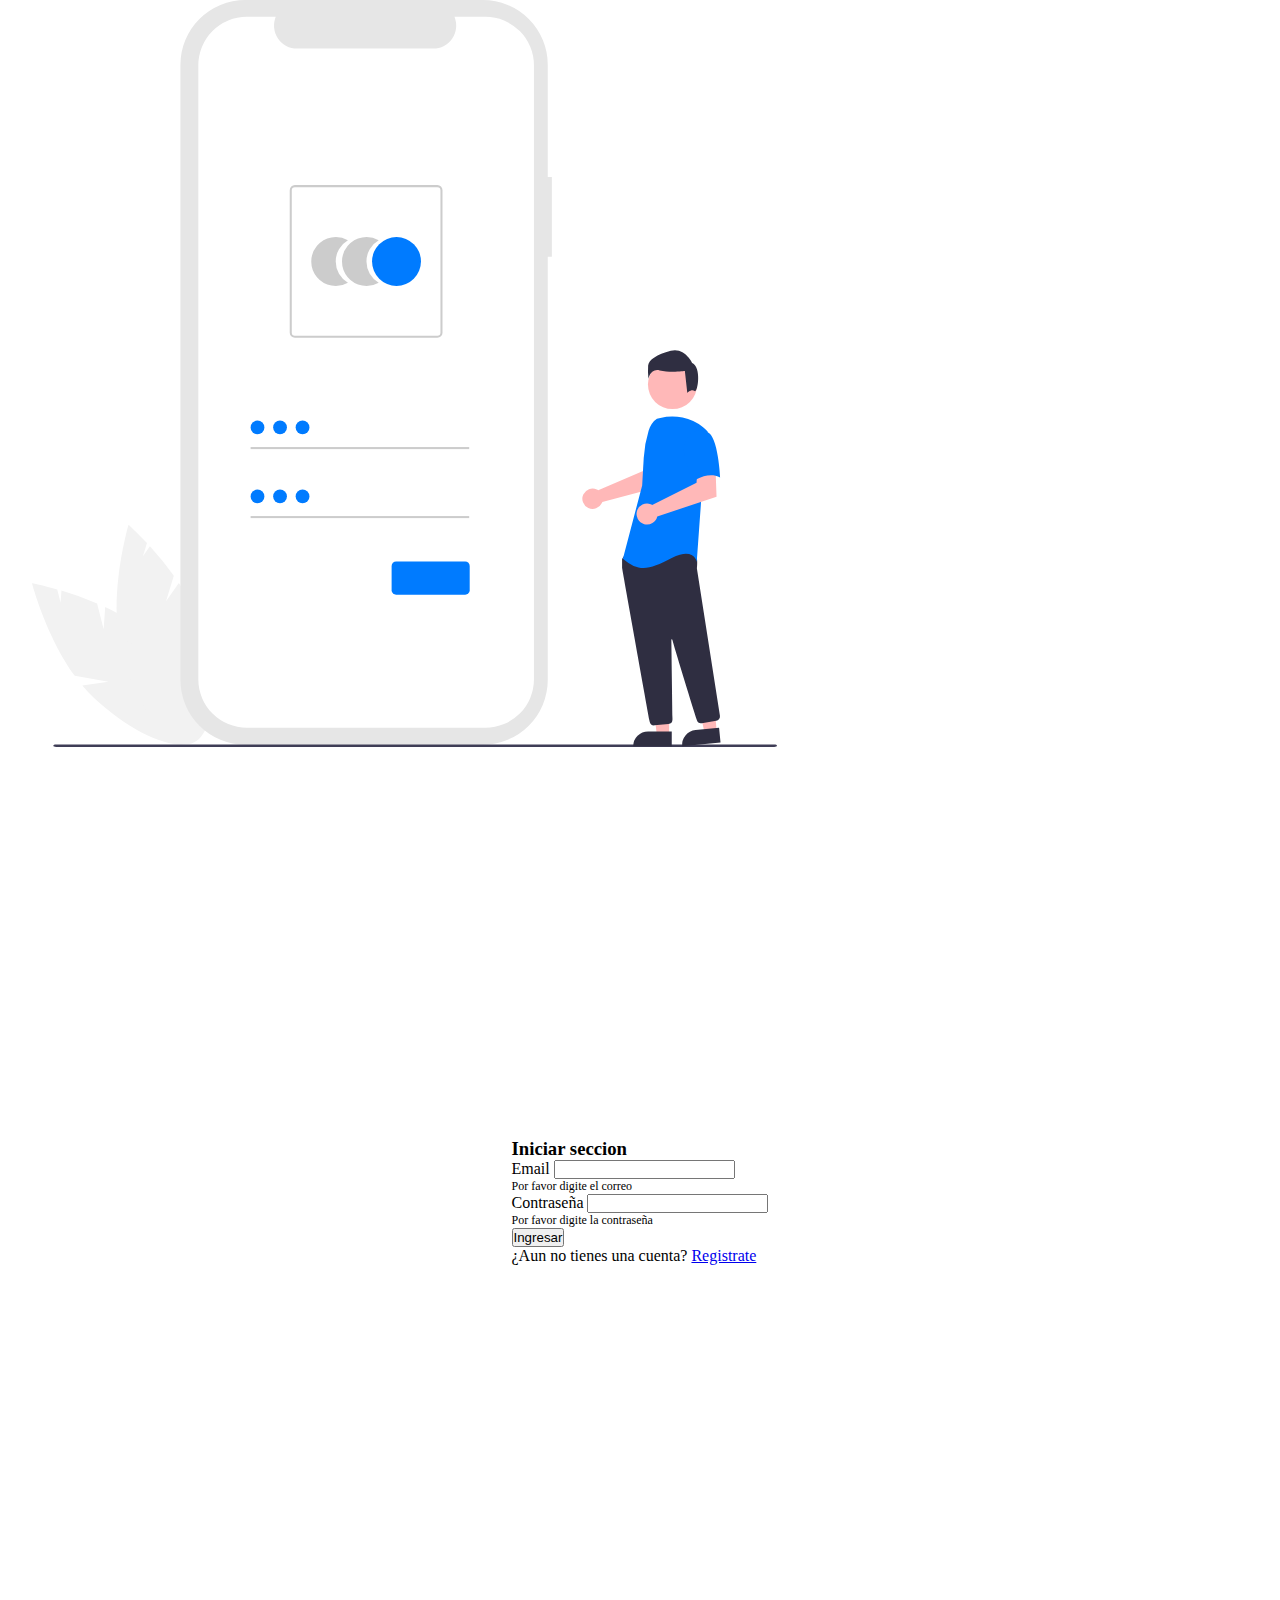
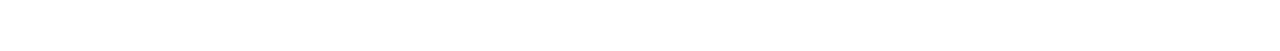
<file: login.html>
<!DOCTYPE html>
<html lang="es">

<head>
    <meta charset="UTF-8" />
    <meta http-equiv="X-UA-Compatible" content="IE=edge" />
    <meta name="viewport" content="width=device-width, initial-scale=1.0" />
    <link href="https://cdn.jsdelivr.net/npm/bootstrap@5.0.2/dist/css/bootstrap.min.css" rel="stylesheet" integrity="sha384-EVSTQN3/azprG1Anm3QDgpJLIm9Nao0Yz1ztcQTwFspd3yD65VohhpuuCOmLASjC" crossorigin="anonymous">
    <link rel="stylesheet" href="src/css/style.css">
    <link rel="icon" href="src/img/kickstarter-brands.svg" type="image">
    <title>Acceso al Sistema</title>
</head>

<body class="body">
    <main>
        <section class="container_box1">
            <div class="row container-fluid">
                <div class="col-lg-7 col-md-7 d-none d-md-block img_box">
                    <img src="src/img/login.svg" alt="imagen login" class="img-fluid">
                </div>

                <div class="col-lg-5 col-md-5 col-12 form_box">
                    <form id="idForm" onsubmit="loginEvento(event)" class="needs-validation form col-md-12 col-10">
                        <h3 class="text-center mb-4">Iniciar seccion</h3>
                        
                        <div class="mb-3 mt-3">
                            <label for="uname" class="form-label">Email</label>
                            <input type="email" class="form-control" id="email" name="email" required />
                            <!-- <div class="valid-feedback">Correo válido</div> -->
                            <div id="msg_email" class="invalid-feedback">Por favor digite el correo</div>
                        </div>

                        <div class="mb-3">
                            <label for="pwd" class="form-label">Contraseña</label>
                            <input type="password" class="form-control" id="password" name="password" required />
                            <!-- <div class="valid-feedback">Contraseña válida</div> -->
                            <div id="msg_contraseña" class="invalid-feedback">Por favor digite la contraseña</div>
                        </div>
                        <div class="d-grid">
                            <button type="submit" class="btn btn-primary mb-3 btn-block">Ingresar</button>
                        </div>
                        <div class="form-group text-center">
                            <span> ¿Aun no tienes una cuenta?
                                <a href="registro.html" class="text-decoration-none">Registrate</a>
                            </span>
                        </div>
                    </form>
                </div>

                <div class="row mt-5 tabla_box">
                    <div class="tabla">
                        <table class="table table-responsive">
                            <thead>
                                <tr>
                                    <th>ID</th>
                                    <th>EMAIL</th>
                                    <th>CONTRASEÑA</th>
                                    <th>NOMBRE</th>
                                </tr>
                            </thead>
    
                            <tbody id="resultado">
    
                            </tbody>
                        </table>
                    </div>
                </div>
            </div>

        </section>
    </main>
    <script src="https://cdn.jsdelivr.net/npm/bootstrap@5.0.2/dist/js/bootstrap.bundle.min.js" integrity="sha384-MrcW6ZMFYlzcLA8Nl+NtUVF0sA7MsXsP1UyJoMp4YLEuNSfAP+JcXn/tWtIaxVXM" crossorigin="anonymous"></script>
    <script src="https://ajax.googleapis.com/ajax/libs/jquery/3.6.0/jquery.min.js"></script>
    <script src="src/js/login.js"></script>
</body>

</html>
</file>
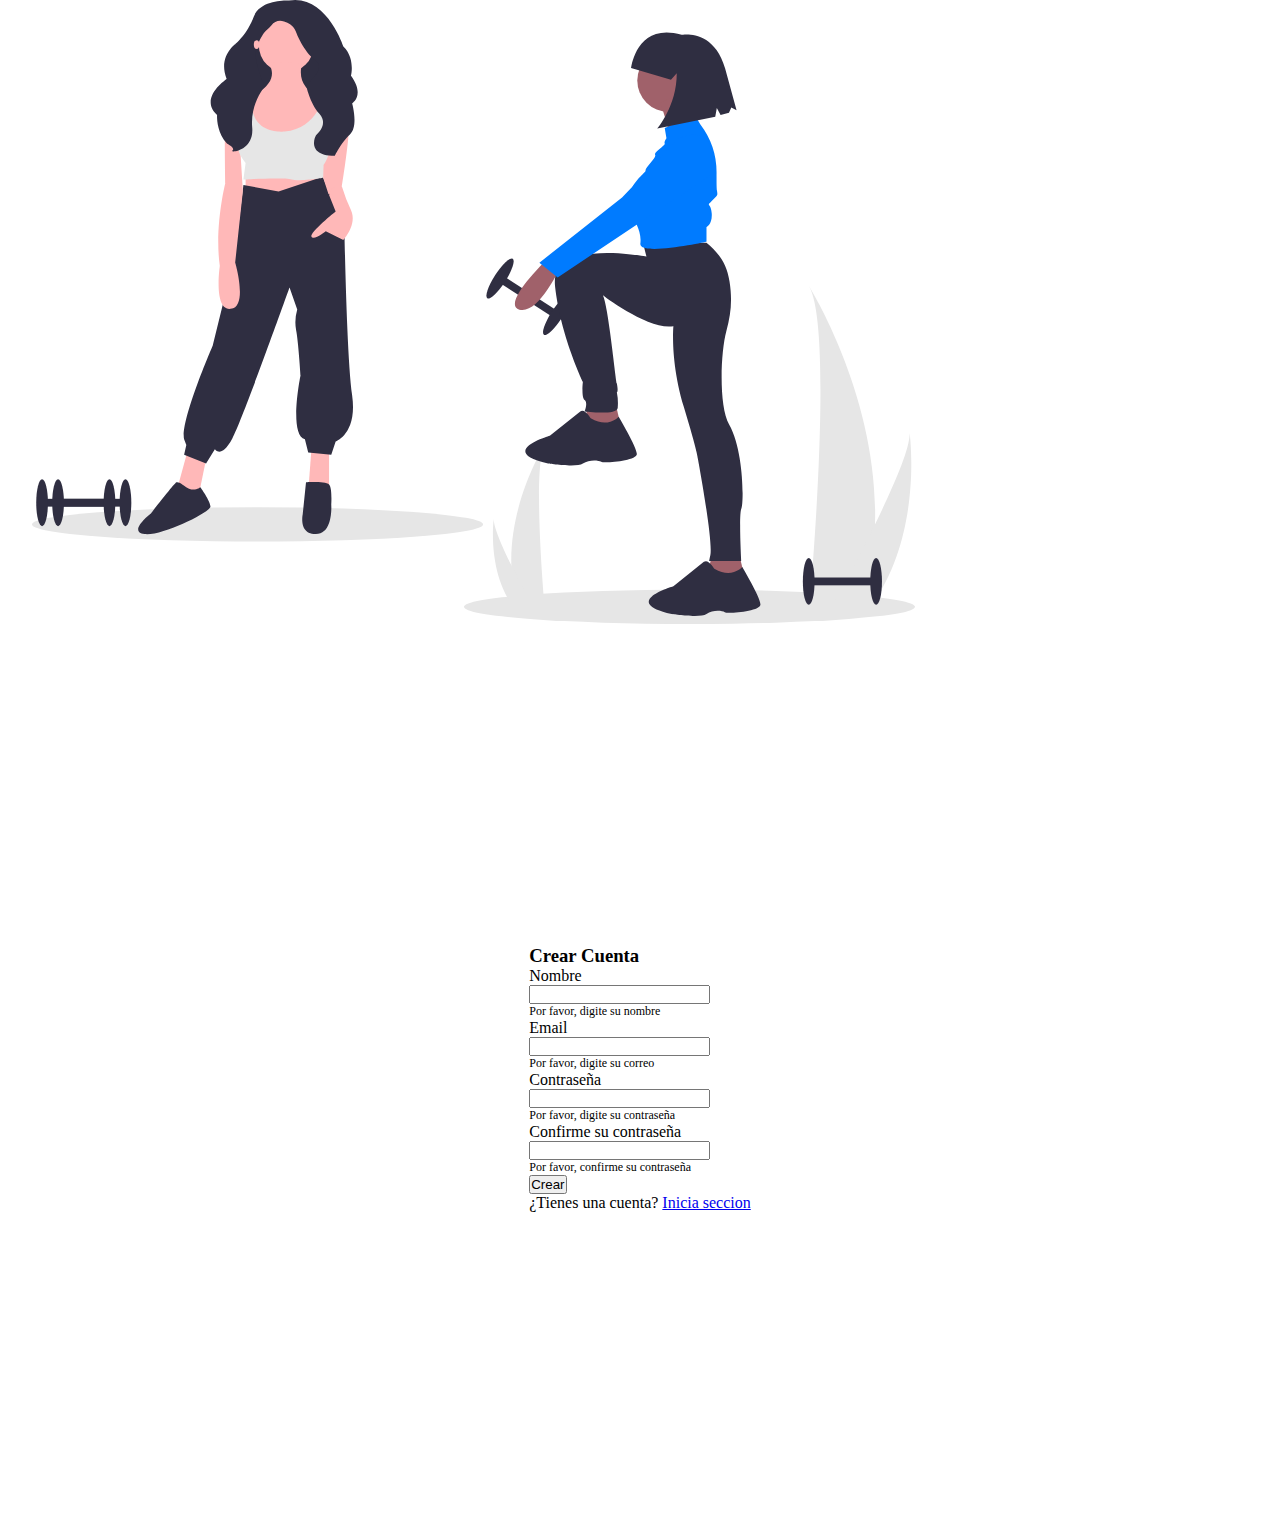
<file: registro.html>
<!DOCTYPE html>
<html lang="es">

<head>
    <meta charset="UTF-8" />
    <meta http-equiv="X-UA-Compatible" content="IE=edge" />
    <meta name="viewport" content="width=device-width, initial-scale=1.0" />
    <link href="https://cdn.jsdelivr.net/npm/bootstrap@5.0.2/dist/css/bootstrap.min.css" rel="stylesheet" integrity="sha384-EVSTQN3/azprG1Anm3QDgpJLIm9Nao0Yz1ztcQTwFspd3yD65VohhpuuCOmLASjC" crossorigin="anonymous">
    <link rel="stylesheet" href="src/css/style.css">
    <link rel="icon" href="src/img/kickstarter-brands.svg" type="image">
    <title>Registrar Usuario</title>
</head>

<body>
    <main>
        <section class="container_box1">
            <div class="row container-fluid">
                <div class="col-lg-7 col-md-7 d-none d-md-block img_box">
                    <!-- #007BFF -->
                    <img src="src/img/registro.svg" alt="imagen registro" class="img-fluid rounded mx-auto d-block">
                </div>

                <div class="col-lg-5 col-md-5 col-12 form_box">
                    <form class="col-lg-12 col-md-12 col-10 form needs-validation" novalidate>
                        <h3 class="text-center ">Crear Cuenta</h3>
                        <div class="mb-3 mt-3">
                            <label for="username" class="form-label">Nombre</label><br />
                            <input type="username" name="username" id="username" class="form-control" required />
                            <!-- <div class="valid-feedback">Campo valido</div> -->
                            <div id="msg_nombre" class="invalid-feedback">
                                Por favor, digite su nombre
                            </div>
                        </div>
                        <div class="mb-3">
                            <label for="useremail" class="form-label">Email</label><br />
                            <input type="email" name="useremail" id="useremail" class="form-control" required />
                            <!-- <div class="valid-feedback">Campo valido</div> -->
                            <div id="msg_correo" class="invalid-feedback">
                                Por favor, digite su correo
                            </div>
                        </div>
                        <div class="mb-3">
                            <label for="password" class="form-label">Contraseña</label><br />
                            <input type="text" name="password" id="password" class="form-control" required />
                            <!-- <div class="valid-feedback">Campo valido</div> -->
                            <div id="msg_contraseña" class="invalid-feedback">
                                Por favor, digite su contraseña
                            </div>
                        </div>
                        <div class="mb-3">
                            <label for="passwordrepeat" class="form-label">Confirme su contraseña</label><br />
                            <input type="text" name="passwordrepeat" id="passwordrepeat" class="form-control"
                                required />
                                <!-- <div class="valid-feedback">Campo valido</div> -->
                                <div id="msg_contraseña1" class="invalid-feedback">
                                    Por favor, confirme su contraseña
                                </div>
                            </div>
                            <div class="d-grid">
                            <input type="submit" name="submit" class="btn btn-primary mb-3 btn-block" value="Crear" onclick="registrar(event)"/>
                        </div>
                        <div class="mb-4 text-center">
                            <span>¿Tienes una cuenta? <a href="login.html" class="text-decoration-none">Inicia seccion</a></span>
                        </div>
                    </form>
                </div>

                <div class="row mt-5 tabla_box">
                    <div class="tabla">
                        <table class="table table-responsive">
                            <thead>
                                <tr>
                                    <th>ID</th>
                                    <th>EMAIL</th>
                                    <th>CONTRASEÑA</th>
                                    <th>NOMBRE</th>
                                </tr>
                            </thead>

                            <tbody id="resultado">

                            </tbody>
                        </table>
                    </div>
                </div>
            </div>
        </section>
    </main>

    <script src="https://cdn.jsdelivr.net/npm/bootstrap@5.0.2/dist/js/bootstrap.bundle.min.js"
    integrity="sha384-MrcW6ZMFYlzcLA8Nl+NtUVF0sA7MsXsP1UyJoMp4YLEuNSfAP+JcXn/tWtIaxVXM"
    crossorigin="anonymous"></script>
    <script src="https://ajax.googleapis.com/ajax/libs/jquery/3.6.0/jquery.min.js"></script>
    <script src="src/js/registro.js"></script>
</body>

</html>
</file>
<file: src/css/style.css>
*{
    box-sizing: border-box;
    margin: 0;
    padding: 0;
}

.container_box1{
    width: 95%;
    height: auto;
    margin: auto;
}

.container-fluid{
    margin: auto;
    height: 100vh;
    padding: 0;
}

.img_box{
    margin: auto;
    padding: 0;
}

.form_box{
    height: 100%;
    display: flex;
    justify-content: center;
    align-items: center;
    padding: 0;
    margin: auto;
}

.form{
    margin: auto;
}

.invalid-feedback{
font-size: 12px;
}
</file>
